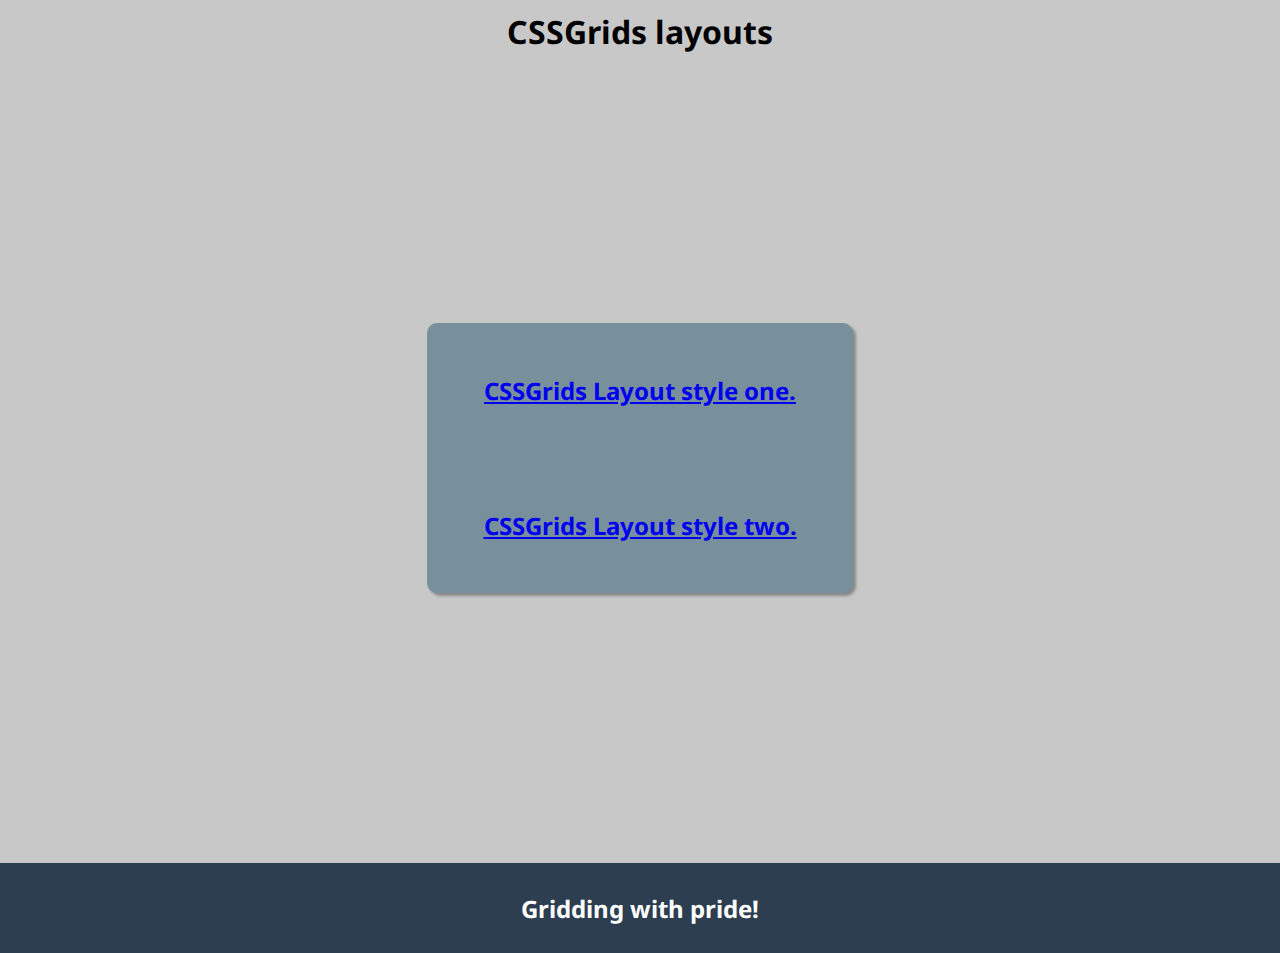
<file: index.html>
<html>
<head>
  <link rel="stylesheet" href="index.css">
  <link href="https://fonts.googleapis.com/css?family=Droid+Sans" rel="stylesheet">
</head>
<body>
  <h1>CSSGrids layouts</h1>
  <div class='grid-container'>
    <div class='placeholder1'>
    </div>
    <div class='nested-grid'>

      <div class='layout-1'>
        <a href='grid1.html'><h2>CSSGrids Layout style one.</h2></a>
      </div>
      <div class='layout-2'>
        <a href='grid2.html'><h2>CSSGrids Layout style two.</h2></a>
      </div>
    </div>
    <div class='placeholder2'>
    </div>
<footer>
  <h2>Gridding with pride!</h2>
</footer>
  </div>
</body>
</html>
</file>
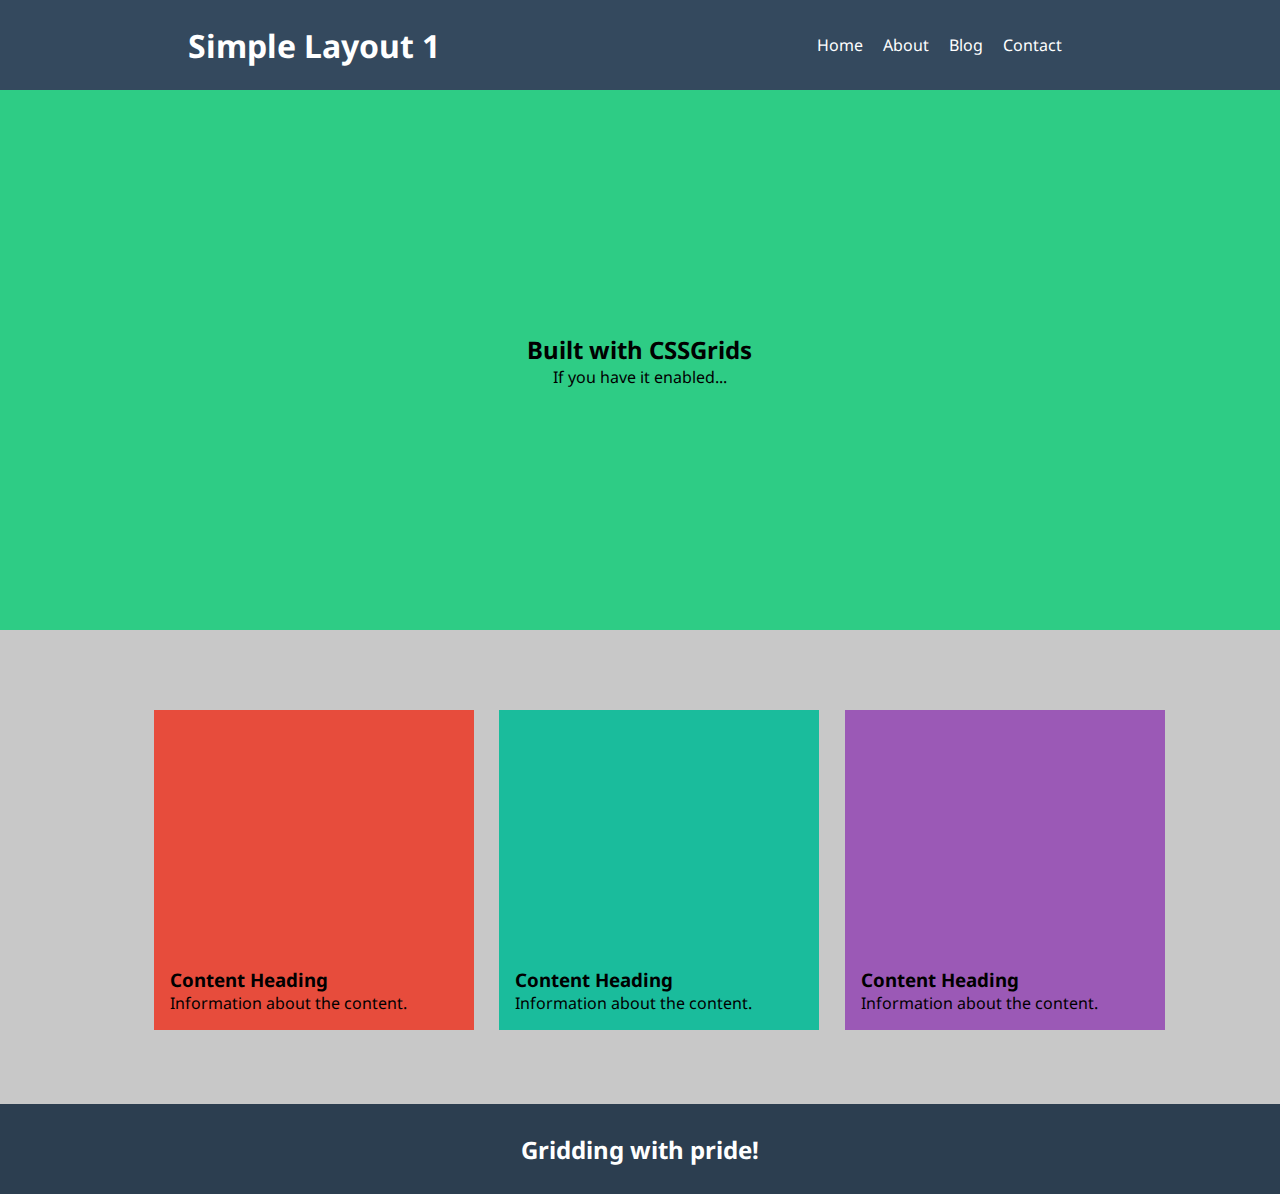
<file: grid1.html>
<html>
<head>
  <link rel="stylesheet" href="grid1.css">
  <link href="https://fonts.googleapis.com/css?family=Droid+Sans" rel="stylesheet">
</head>
<body>
  <div class='grid-container'>
  <header>
    <h1>Simple Layout 1</h1>
    <nav>
      <ul>
        <li>
          <a href=''>
            Home
          </a>
        </li>
        <li>
          <a href=''>
            About
          </a>
        </li>
        <li>
          <a href=''>
            Blog
          </a>
        </li>
        <li>
          <a href=''>
            Contact
          </a>
        </li>
      </ul>
    </nav>
  </header>
  <div class='hero'>
    <h2>Built with CSSGrids</h2>
    <p>If you have it enabled...</p>
  </div>
  <div class='content-wrapper'>
    <div class='content-1'>
    <div class='content-sub'>
      <h3>Content Heading</h3>
      <p>Information about the content.</p>
    </div>
    </div>
    <div class='content-2'>
      <div class='content-sub'>
        <h3>Content Heading</h3>
        <p>Information about the content.</p>
      </div>
    </div>
    <div class='content-3'>
      <div class='content-sub'>
        <h3>Content Heading</h3>
        <p>Information about the content.</p>
      </div>
    </div>
  </div>
  <footer>
    <h2>Gridding with pride!</h2>
  </footer>
</div>
</body>
</html>
</file>
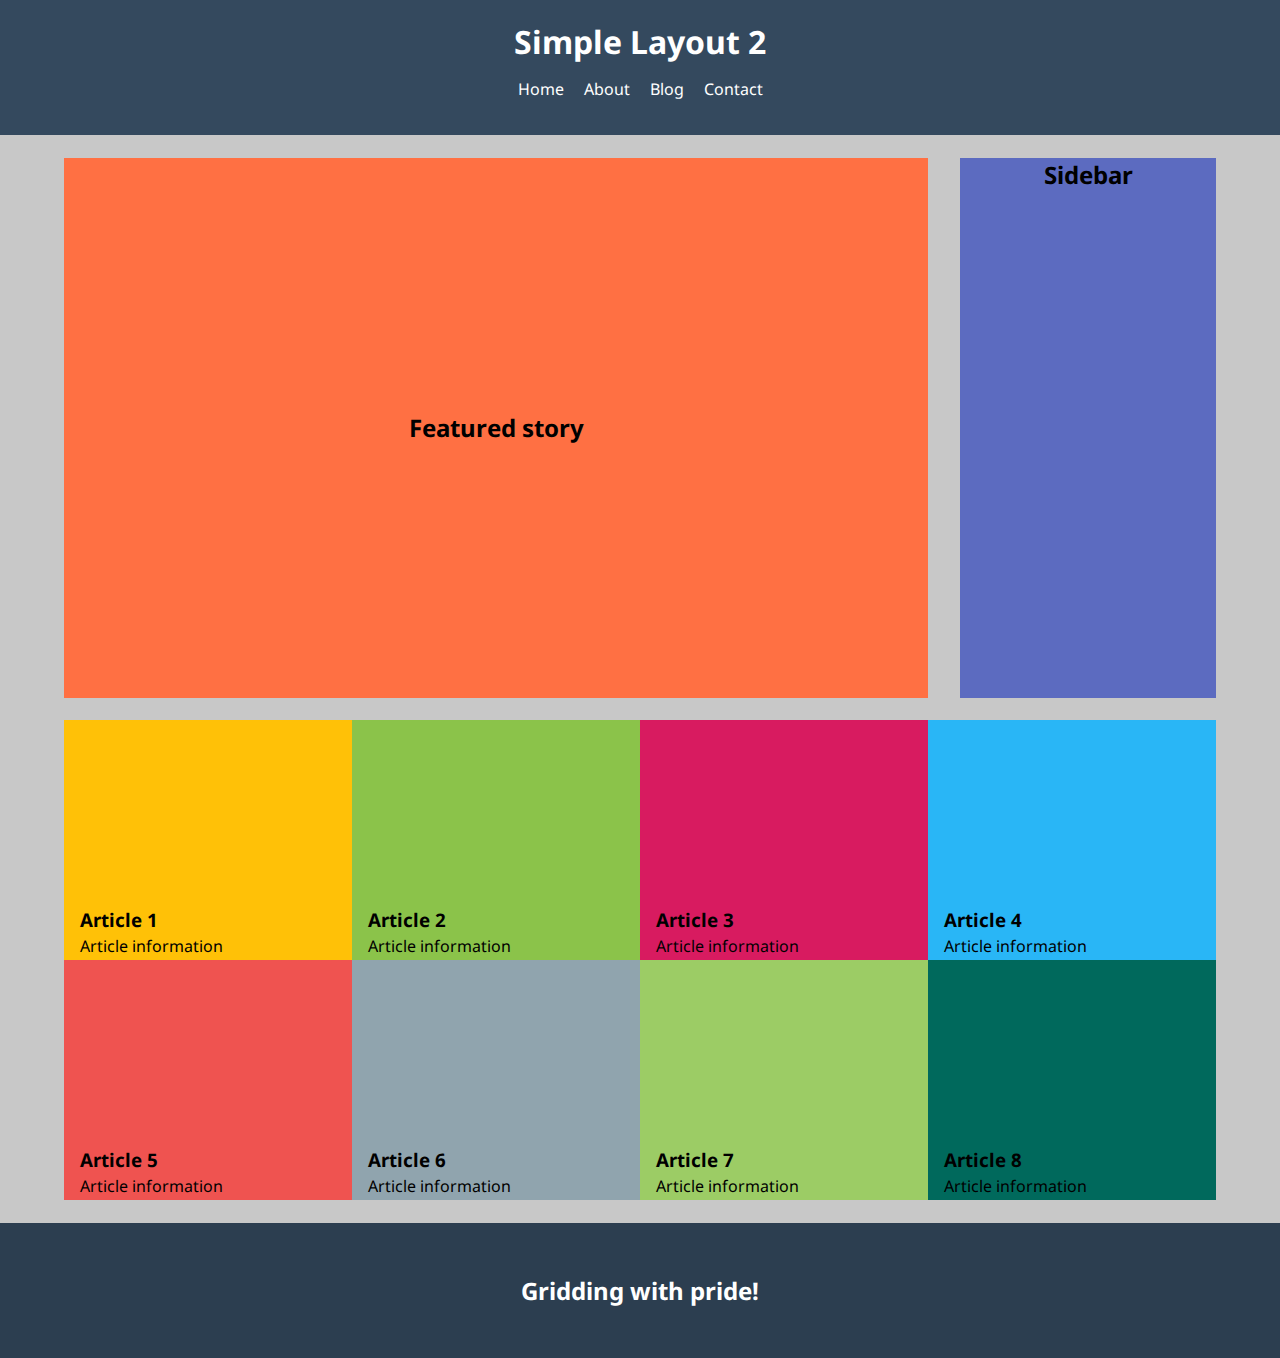
<file: grid2.html>
<html>
<head>
  <link rel="stylesheet" href="grid2.css">
  <link href="https://fonts.googleapis.com/css?family=Droid+Sans" rel="stylesheet">
</head>
<body>
  <div class='grid-container'>
  <header>
    <h1>Simple Layout 2</h1>
    <nav>
      <ul>
        <li>
          <a href=''>
            Home
          </a>
        </li>
        <li>
          <a href=''>
            About
          </a>
        </li>
        <li>
          <a href=''>
            Blog
          </a>
        </li>
        <li>
          <a href=''>
            Contact
          </a>
        </li>
      </ul>
    </nav>
  </header>
  <div class='content'>
    <h2>Featured story</h2>
  </div>
  <div class='sidebar'>
    <h2>Sidebar</h2>
  </div>
  <div class='content-wrapper'>
<div class='article-1'> <h3>Article 1</h3>
<p>Article information</p>
</div>
<div class='article-2'> <h3>Article 2</h3>
<p>Article information</p>
</div>
<div class='article-3'> <h3>Article 3</h3>
<p>Article information</p>
 </div>
<div class='article-4'> <h3>Article 4</h3>
<p>Article information</p>
</div>
<div class='article-5'> <h3>Article 5</h3>
<p>Article information</p>
</div>
<div class='article-6'> <h3>Article 6</h3>
<p>Article information</p>
</div>
<div class='article-7'> <h3>Article 7</h3>
<p>Article information</p>
</div>
<div class='article-8'> <h3>Article 8</h3>
<p>Article information</p>
</div>
  </div>
  <footer>
    <h2>Gridding with pride!</h2>
  </footer>
</div>
</body>
</html>
</file>
<file: index.css>
*{
  margin: 0;
  padding: 0;
}

html{
  height: 100%;
  width: 100%;
  font-family: 'Droid Sans', sans-serif;
}

body{
  background-color: rgb(200,200,200);
  margin: 0 auto;
  height:100%;
}

h1 {
  text-align: center;
  margin-top: 10px;
}

.grid-container {
  height: 100%;
  display: grid;
  grid-template-columns: 33.333% 33.333% 33.333%;
  grid-template-rows: 30% 30% 30% 10%;
  justify-content: center;
  align-items: center;
  grid-template-areas:
  ".... .... ...."
  ".... content ...."
  ".... .... ...."
  "footer footer footer";
}

.placeholder1 {
  grid-column: 1 / 5;
  grid-row: 1 / 2;
}

.placeholder2 {
  grid-column: 1 / 5;
  grid-row: 3 / 4;
}

footer {
  grid-column: 1 / 5;
  grid-row: 4 / 5;
  background-color: rgb(44, 62, 80);
  color: rgb(255,255,255);
  display: flex;
  justify-content: center;
  align-items: center;
  grid-area: footer;
  height: 100%;
}

.nested-grid {
  height: 100%;
  grid-column: 2 / 3;
  grid-row: 2 / 3;
  display: grid;
  grid-template-columns: 100%;
  grid-template-rows: 50% 50%;
  justify-content: center;
  align-items: center;
  grid-area: content;
  background-color: rgb(120, 144, 156);
  border-radius: 10px;
  box-shadow: 3px 3px 3px #888888;
  grid-column-gap: 10px;
}

.layout-1 {
  display: flex;
  justify-content: center;
  align-items: center;
  grid-column: auto;
  grid-row: 1 / 2;

}

.layout-2 {
  display: flex;
  justify-content: center;
  align-content: center;
  grid-column: auto;
  grid-row: 2 / 3;
}

.
</file>
<file: grid1.css>
*{
  margin: 0;
  padding: 0;
}

html{
  height: 100%;
  width: 100%;
  font-family: 'Droid Sans', sans-serif;
}

body{
  background-color: rgb(200,200,200);
  margin: 0 auto;
  height:100%;
}
/* Main grid container style */
.grid-container{
  height:100%;
  display: grid;
  grid-template-columns: 10% 24% 4% 24% 4% 24% 10%;
  grid-template-rows: 10%  60% 5% auto 5% 10%;

}

header{
  font-size: ;
  background-color: rgb(52,73,94);
  grid-column: 1 / 8;
  grid-row: 1 / 2;
}

header,h1{
  display:inline-flex;
  justify-content:space-around;
  align-items: center;
  color:rgb(255,255,255);
}

nav{
  display:inline-flex;
  justify-content:flex-start;
}

nav ul,li,a{
  text-decoration: none;
  list-style: none;
  display: inline-flex;
  padding-right: 10px;
  align-content: space-around;
  color: rgb(255, 255, 255);
}

.hero{
  display: flex;
  flex-flow:column;
  justify-content:center;
  align-items: center;
  background-color: rgb(46,204,133);
  grid-column: 1 / 8;
  grid-row: 2 / 3;
}

.hero h2{
  text-align: center;
  font-size: ;
}

.content-wrapper{
  grid-column: 1 / 8;
  grid-row: 4 / 5;
  display: grid;
  justify-content: space-evenly;
  grid-template-columns: 10% auto auto auto 10%;
  grid-template-rows: 5% auto auto auto 5%;
  grid-row-gap: 1rem;
  grid-column-gap: 2%;
}

.content-sub{
  display: flex;
  flex-direction: column;
  margin: 1rem 1rem 1rem 1rem;
}

.content-1{
  background-color: rgb(231,76,60);
  grid-column: 2 / 3;
  grid-row: 2;
  min-width: 20rem;
  min-height: 20rem;
  display: flex;
  align-items: flex-end;
}

.content-2{
  background-color: rgb(26,188,156);
  grid-column: 3 / 4;
  grid-row: 2;
  min-width: 20rem;
  min-height: 20rem;
  display: flex;
  align-items: flex-end;
}

.content-3{
  background-color: rgb(155, 89, 182);
  grid-column: 4 / 5;
  grid-row: 2;
  min-width: 20rem;
  min-height: 20rem;
  display: flex;
  align-items: flex-end;
}

footer{
  background-color: rgb(44, 62, 80);
  grid-column: 1 / 8;
  grid-row: 6 / 7;
  display: flex;
  justify-content: center;
  align-items: center;
  color: rgb(255,255,255);
}

@media screen and (max-width: 995px)  {

  .content-3{
    grid-column: 2 / 3;
    grid-row: 3;
  }
}

@media screen and (max-width: 656px)  {

  .content-wrapper{
    grid-column-gap: 0;
  }

  .content-2{
    grid-column: 2 / 3;
    grid-row: 3;
  }

  .content-3{
    grid-row: 4;
  }
}
</file>
<file: grid2.css>
*{
  margin: 0;
  padding: 0;
}

html{
  height: 100%;
  width: 100%;
  font-family: 'Droid Sans', sans-serif;
}

body{
  background-color: rgb(200,200,200);
  margin: 0 auto;
  height:100%;
}
/* Main grid container style */
.grid-container{
  height:100%;
  display: grid;
  grid-template-columns: 5% 67.5% 2.5% 20% 5%;
  grid-template-rows: 15% 2.5% 60% 2.5% auto 2.5% 15%;

}

header{
  background-color: rgb(52,73,94);
  grid-column: 1 / 8;
  grid-row: 1 / 2;
  display: flex;
  flex-direction: column;
}

header,h1{
  display:flex;
  justify-content:center;
  align-items: center;
  color:rgb(255,255,255);
}

nav{
  display: flex;
  justify-content:center;
}

nav ul,li,a{
  text-decoration: none;
  list-style: none;
  display: inline-flex;
  padding: 5px;
  align-content: space-around;
  color: rgb(255, 255, 255);
}

.content {
  grid-column: 2 / 3;
  grid-row: 3 / 4;
  background-color: rgb(255, 112, 67);
  display:flex;
  justify-content: center;
  align-items: center;
}

.sidebar {
  grid-column: 4 / 5;
  grid-row: 3 / 4;
  background-color: rgb(92, 107, 192);
  text-align: center;
}

.content-wrapper {
  grid-column: 2 / 5;
  grid-row: 5 / 6;
  display: grid;
  height: 100%;
  grid-template-columns: 25% 25% 25% 25%;
  grid-template-rows: auto auto auto;
  justify-content: center;
  align-items: center;
}

.content-wrapper h3,p {
  padding: 0 0 0.2rem 1rem;
}

/* Start of articles style */

.article-1 {
  background-color: rgb(255, 193, 7);
  grid-column: 1 / 2;
  grid-row: 1 / 2;
  min-width: 15rem;
  min-height: 15rem;
  display: flex;
  flex-direction: column;
  justify-content: flex-end;
}

.article-2 {
  background-color: rgb(139,195,74);
  grid-column: 2 / 3;
  grid-row: 1 / 2;
  min-width: 15rem;
  min-height: 15rem;
  display: flex;
  flex-direction: column;
  justify-content: flex-end;
}

.article-3 {
  background-color: rgb(216,27,96);
  grid-column: 3 / 4;
  grid-row: 1 / 2;
  min-width: 15rem;
  min-height: 15rem;
  display: flex;
  flex-direction: column;
  justify-content: flex-end;
}

.article-4 {
  background-color: rgb(41,182,246);
  grid-column: 4 / 5;
  grid-row: 1 / 2;
  min-width: 15rem;
  min-height: 15rem;
  display: flex;
  flex-direction: column;
  justify-content: flex-end;
}

.article-5 {
  background-color: rgb(239,83,80);
  grid-column: 1 / 2;
  grid-row: 2 / 3;
  min-width: 15rem;
  min-height: 15rem;
  display: flex;
  flex-direction: column;
  justify-content: flex-end;
}

.article-6 {
  background-color: rgb(144,164,174);
  grid-column: 2 / 3;
  grid-row: 2 / 3;
  min-width: 15rem;
  min-height: 15rem;
  display: flex;
  flex-direction: column;
  justify-content: flex-end;
}

.article-7 {
  background-color: rgb(156,204,101);
  grid-column: 3 / 4;
  grid-row: 2 / 3;
  min-width: 15rem;
  min-height: 15rem;
  display: flex;
  flex-direction: column;
  justify-content: flex-end;
}

.article-8 {
  background-color: rgb(0,105,92);
  grid-column: 4 / 5;
  grid-row: 2 / 3;
  min-width: 15rem;
  min-height: 15rem;
  display: flex;
  flex-direction: column;
  justify-content: flex-end;
}


/* End of articles style */

footer{
  background-color: rgb(44, 62, 80);
  grid-column: 1 / 8;
  grid-row: 7 / 8;
  display: flex;
  justify-content: center;
  align-items: center;
  color: rgb(255,255,255);
}

/* Media queries for adaptive articles */

@media screen and (max-width: 1064px)
{
  .article-4{
    grid-column: 1 / 2;
    grid-row: 2 / 3;
  }
  .article-5{
    grid-column: 2 / 3;
  }
  .article-6{
    grid-column: 3 / 4;
  }
  .article-7{
    grid-column: 1 / 2;
    grid-row: 3 / 4;
  }
  .article-8{
    grid-column: 2 / 3;
    grid-row: 3 / 4s
  }

}
</file>
